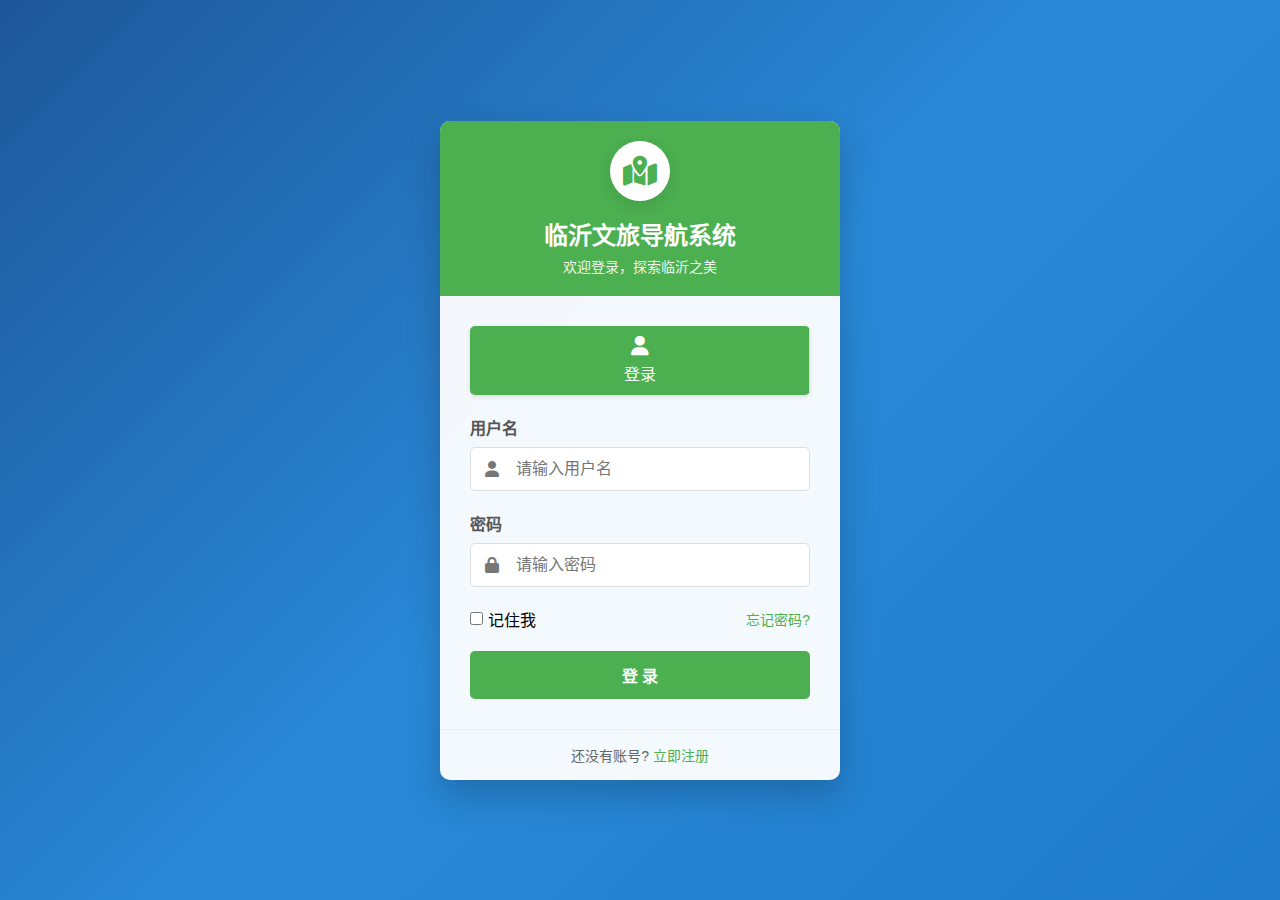
<file: login.html>
<!DOCTYPE html>
<html lang="zh-CN">

<head>
    <meta charset="UTF-8">
    <meta name="viewport" content="width=device-width, initial-scale=1.0">
    <title>临沂文旅导航系统 - 用户登录</title>
    <link rel="stylesheet" href="https://cdnjs.cloudflare.com/ajax/libs/font-awesome/6.0.0/css/all.min.css">
    <style>
        * {
            margin: 0;
            padding: 0;
            box-sizing: border-box;
            font-family: 'Microsoft YaHei', sans-serif;
        }

        body {
            background: linear-gradient(135deg, #1e5799 0%, #2989d8 50%, #207cca 100%);
            height: 100vh;
            display: flex;
            justify-content: center;
            align-items: center;
        }

        .login-container {
            width: 400px;
            background: rgba(255, 255, 255, 0.95);
            border-radius: 10px;
            box-shadow: 0 15px 35px rgba(0, 0, 0, 0.2);
            overflow: hidden;
            animation: fadeIn 0.5s ease-in-out;
            position: relative;
        }

        @keyframes fadeIn {
            from {
                opacity: 0;
                transform: translateY(-20px);
            }

            to {
                opacity: 1;
                transform: translateY(0);
            }
        }

        .login-header {
            background: #4CAF50;
            color: white;
            padding: 20px;
            text-align: center;
            position: relative;
        }

        .login-header h2 {
            font-size: 24px;
            margin-bottom: 5px;
        }

        .login-header p {
            font-size: 14px;
            opacity: 0.9;
        }

        .login-logo {
            width: 60px;
            height: 60px;
            background: white;
            border-radius: 50%;
            display: flex;
            justify-content: center;
            align-items: center;
            margin: 0 auto 15px;
            box-shadow: 0 5px 15px rgba(0, 0, 0, 0.1);
        }

        .login-logo i {
            color: #4CAF50;
            font-size: 30px;
        }

        .login-body {
            padding: 30px;
        }

        .user-type-selector {
            display: flex;
            margin-bottom: 20px;
            border-radius: 5px;
            overflow: hidden;
            box-shadow: 0 2px 5px rgba(0, 0, 0, 0.1);
        }

        .user-type {
            flex: 1;
            text-align: center;
            padding: 10px;
            cursor: pointer;
            transition: all 0.3s;
            background: #f5f5f5;
            color: #666;
        }

        .user-type:first-child {
            border-right: 1px solid #ddd;
        }

        .user-type.active {
            background: #4CAF50;
            color: white;
        }

        .user-type i {
            display: block;
            font-size: 20px;
            margin-bottom: 5px;
        }

        .form-group {
            margin-bottom: 20px;
            position: relative;
        }

        .form-group label {
            display: block;
            margin-bottom: 8px;
            font-weight: bold;
            color: #555;
        }

        .input-with-icon {
            position: relative;
        }

        .input-with-icon i {
            position: absolute;
            left: 15px;
            top: 50%;
            transform: translateY(-50%);
            color: #777;
        }

        .form-control {
            width: 100%;
            padding: 12px 15px 12px 45px;
            border: 1px solid #ddd;
            border-radius: 5px;
            font-size: 16px;
            transition: all 0.3s;
        }

        .form-control:focus {
            border-color: #4CAF50;
            box-shadow: 0 0 0 3px rgba(76, 175, 80, 0.2);
            outline: none;
        }

        .remember-forgot {
            display: flex;
            justify-content: space-between;
            align-items: center;
            margin-bottom: 20px;
        }

        .remember-me {
            display: flex;
            align-items: center;
        }

        .remember-me input {
            margin-right: 5px;
        }

        .forgot-password {
            color: #4CAF50;
            text-decoration: none;
            font-size: 14px;
        }

        .forgot-password:hover {
            text-decoration: underline;
        }

        .btn-login {
            width: 100%;
            padding: 12px;
            background: #4CAF50;
            color: white;
            border: none;
            border-radius: 5px;
            font-size: 16px;
            font-weight: bold;
            cursor: pointer;
            transition: all 0.3s;
        }

        .btn-login:hover {
            background: #45a049;
            transform: translateY(-2px);
            box-shadow: 0 5px 15px rgba(0, 0, 0, 0.1);
        }

        .btn-login:active {
            transform: translateY(0);
        }

        .login-footer {
            text-align: center;
            padding: 15px;
            border-top: 1px solid #eee;
            font-size: 14px;
            color: #666;
        }

        .login-footer a {
            color: #4CAF50;
            text-decoration: none;
        }

        .login-footer a:hover {
            text-decoration: underline;
        }

        .error-message {
            color: #f44336;
            font-size: 14px;
            margin-top: 5px;
            display: none;
        }

        /* 模态框样式 */
        .modal {
            display: none;
            position: fixed;
            top: 0;
            left: 0;
            width: 100%;
            height: 100%;
            background-color: rgba(0, 0, 0, 0.5);
            z-index: 1000;
            justify-content: center;
            align-items: center;
        }

        .modal-content {
            background-color: white;
            padding: 30px;
            border-radius: 8px;
            width: 90%;
            max-width: 400px;
            box-shadow: 0 5px 15px rgba(0, 0, 0, 0.3);
            animation: modalFadeIn 0.3s;
            position: relative;
        }

        @keyframes modalFadeIn {
            from {
                opacity: 0;
                transform: translateY(-20px);
            }

            to {
                opacity: 1;
                transform: translateY(0);
            }
        }

        .modal-header {
            margin-bottom: 20px;
            text-align: center;
        }

        .modal-header h3 {
            color: #4CAF50;
            margin-bottom: 10px;
        }

        .modal-body {
            margin-bottom: 20px;
        }

        .modal-footer {
            text-align: right;
        }

        .close-btn {
            position: absolute;
            top: 15px;
            right: 15px;
            font-size: 20px;
            cursor: pointer;
            color: #777;
        }

        .close-btn:hover {
            color: #333;
        }

        .btn {
            padding: 8px 15px;
            border: none;
            border-radius: 4px;
            cursor: pointer;
            font-size: 14px;
            transition: all 0.3s;
        }

        .btn-primary {
            background-color: #4CAF50;
            color: white;
        }

        .btn-primary:hover {
            background-color: #45a049;
        }

        .btn-secondary {
            background-color: #f5f5f5;
            color: #333;
            margin-right: 10px;
        }

        .btn-secondary:hover {
            background-color: #e0e0e0;
        }

        .verification-code {
            display: flex;
            gap: 10px;
        }

        .verification-code input {
            flex: 1;
        }

        .verification-code .btn {
            width: 120px;
        }

        .success-message {
            color: #4CAF50;
            text-align: center;
            margin-top: 15px;
            font-weight: bold;
            display: none;
        }

        /* 响应式设计 */
        @media (max-width: 480px) {
            .login-container {
                width: 90%;
            }

            .modal-content {
                width: 95%;
                padding: 20px;
            }
        }
    </style>
</head>

<body>
    <div class="login-container">
        <div class="login-header">
            <div class="login-logo">
                <i class="fas fa-map-marked-alt"></i>
            </div>
            <h2>临沂文旅导航系统</h2>
            <p>欢迎登录，探索临沂之美</p>
        </div>

        <div class="login-body">
            <div class="user-type-selector">
                <div class="user-type active" data-type="tourist">
                    <i class="fas fa-user"></i>
                    <span>登录</span>
                </div>
              
            </div>

            <form id="loginForm">
                <div class="form-group">
                    <label for="username">用户名</label>
                    <div class="input-with-icon">
                        <i class="fas fa-user"></i>
                        <input type="text" id="username" class="form-control" placeholder="请输入用户名" required>
                    </div>
                    <div class="error-message" id="username-error"></div>
                </div>

                <div class="form-group">
                    <label for="password">密码</label>
                    <div class="input-with-icon">
                        <i class="fas fa-lock"></i>
                        <input type="password" id="password" class="form-control" placeholder="请输入密码" required>
                    </div>
                    <div class="error-message" id="password-error"></div>
                </div>

                <div class="remember-forgot">
                    <div class="remember-me">
                        <input type="checkbox" id="remember">
                        <label for="remember">记住我</label>
                    </div>
                    <a href="#" class="forgot-password" id="forgot-password-link">忘记密码?</a>
                </div>

                <button type="submit" class="btn-login">登 录</button>
            </form>
        </div>

        <div class="login-footer">
            还没有账号? <a href="#" id="register-link">立即注册</a>
        </div>
    </div>

    <!-- 注册模态框 -->
    <div class="modal" id="register-modal">
        <div class="modal-content">
            <span class="close-btn" id="close-register">&times;</span>
            <div class="modal-header">
                <h3>注册新账号</h3>
                <p>加入我们，探索临沂文旅资源</p>
            </div>
            <div class="modal-body">
                <form id="register-form">
                    <div class="form-group">
                        <label for="reg-username">用户名</label>
                        <input type="text" id="reg-username" class="form-control" placeholder="4-16位字母或数字" required>
                        <div class="error-message" id="reg-username-error"></div>
                    </div>

                    <div class="form-group">
                        <label for="reg-phone">手机号码</label>
                        <input type="tel" id="reg-phone" class="form-control" placeholder="请输入手机号码" required>
                        <div class="error-message" id="reg-phone-error"></div>
                    </div>

                    <div class="form-group">
                        <label for="reg-password">密码</label>
                        <input type="password" id="reg-password" class="form-control" placeholder="6-20位字符" required>
                        <div class="error-message" id="reg-password-error"></div>
                    </div>

                    <div class="form-group">
                        <label for="reg-confirm-password">确认密码</label>
                        <input type="password" id="reg-confirm-password" class="form-control" placeholder="再次输入密码"
                            required>
                        <div class="error-message" id="reg-confirm-password-error"></div>
                    </div>

                    <div class="form-group">
                        <label for="reg-verification-code">验证码</label>
                        <div class="verification-code">
                            <input type="text" id="reg-verification-code" class="form-control" placeholder="输入验证码"
                                required>
                            <button type="button" class="btn btn-secondary" id="send-code-btn">获取验证码</button>
                        </div>
                        <div class="error-message" id="reg-code-error"></div>
                    </div>

                    <div class="form-group">
                        <div class="remember-me">
                            <input type="checkbox" id="agree-terms" required>
                            <label for="agree-terms">我已阅读并同意<a href="#" style="color: #4CAF50;">《用户协议》</a></label>
                        </div>
                        <div class="error-message" id="terms-error"></div>
                    </div>

                    <div class="success-message" id="register-success">
                        注册成功！即将跳转到登录页面...
                    </div>
                </form>
            </div>
            <div class="modal-footer">
                <button type="button" class="btn btn-secondary" id="cancel-register">取消</button>
                <button type="button" class="btn btn-primary" id="submit-register">注册</button>
            </div>
        </div>
    </div>

    <!-- 找回密码模态框 -->
    <div class="modal" id="forgot-password-modal">
        <div class="modal-content">
            <span class="close-btn" id="close-forgot">&times;</span>
            <div class="modal-header">
                <h3>找回密码</h3>
                <p>请输入您的账号信息重置密码</p>
            </div>
            <div class="modal-body">
                <form id="forgot-password-form">
                    <div class="form-group">
                        <label for="forgot-username">用户名</label>
                        <input type="text" id="forgot-username" class="form-control" placeholder="请输入您的用户名" required>
                        <div class="error-message" id="forgot-username-error"></div>
                    </div>

                    <div class="form-group">
                        <label for="forgot-phone">手机号码</label>
                        <input type="tel" id="forgot-phone" class="form-control" placeholder="请输入注册时使用的手机号" required>
                        <div class="error-message" id="forgot-phone-error"></div>
                    </div>

                    <div class="form-group">
                        <label for="forgot-verification-code">验证码</label>
                        <div class="verification-code">
                            <input type="text" id="forgot-verification-code" class="form-control" placeholder="输入验证码"
                                required>
                            <button type="button" class="btn btn-secondary" id="send-forgot-code-btn">获取验证码</button>
                        </div>
                        <div class="error-message" id="forgot-code-error"></div>
                    </div>

                    <div class="form-group">
                        <label for="new-password">新密码</label>
                        <input type="password" id="new-password" class="form-control" placeholder="6-20位字符" required>
                        <div class="error-message" id="new-password-error"></div>
                    </div>

                    <div class="form-group">
                        <label for="confirm-new-password">确认新密码</label>
                        <input type="password" id="confirm-new-password" class="form-control" placeholder="再次输入新密码"
                            required>
                        <div class="error-message" id="confirm-new-password-error"></div>
                    </div>

                    <div class="success-message" id="reset-success">
                        密码重置成功！请使用新密码登录
                    </div>
                </form>
            </div>
            <div class="modal-footer">
                <button type="button" class="btn btn-secondary" id="cancel-forgot">取消</button>
                <button type="button" class="btn btn-primary" id="submit-reset">重置密码</button>
            </div>
        </div>
    </div>

    <script>
        document.addEventListener('DOMContentLoaded', function () {
            // 用户类型切换
            const userTypes = document.querySelectorAll('.user-type');
            userTypes.forEach(type => {
                type.addEventListener('click', function () {
                    userTypes.forEach(t => t.classList.remove('active'));
                    this.classList.add('active');
                    console.log('切换用户类型:', this.dataset.type);
                });
            });

            // 表单验证
            const loginForm = document.getElementById('loginForm');
            const usernameInput = document.getElementById('username');
            const passwordInput = document.getElementById('password');
            const usernameError = document.getElementById('username-error');
            const passwordError = document.getElementById('password-error');

            loginForm.addEventListener('submit', function (e) {
                e.preventDefault();

                // 重置错误信息
                usernameError.style.display = 'none';
                passwordError.style.display = 'none';

                let isValid = true;

                // 验证用户名
                if (usernameInput.value.trim() === '') {
                    usernameError.textContent = '请输入用户名';
                    usernameError.style.display = 'block';
                    isValid = false;
                } else if (usernameInput.value.trim().length < 4) {
                    usernameError.textContent = '用户名至少4个字符';
                    usernameError.style.display = 'block';
                    isValid = false;
                }

                // 验证密码
                if (passwordInput.value.trim() === '') {
                    passwordError.textContent = '请输入密码';
                    passwordError.style.display = 'block';
                    isValid = false;
                } else if (passwordInput.value.trim().length < 6) {
                    passwordError.textContent = '密码至少6个字符';
                    passwordError.style.display = 'block';
                    isValid = false;
                }

                if (isValid) {
                    simulateLogin();
                }
            });

            // 注册功能
            const registerLink = document.getElementById('register-link');
            const registerModal = document.getElementById('register-modal');
            const closeRegister = document.getElementById('close-register');
            const cancelRegister = document.getElementById('cancel-register');

            // 打开注册模态框
            registerLink.addEventListener('click', function (e) {
                e.preventDefault();
                registerModal.style.display = 'flex';
                document.body.style.overflow = 'hidden';
            });

            // 关闭注册模态框
            function closeRegisterModal() {
                registerModal.style.display = 'none';
                document.body.style.overflow = 'auto';
                // 重置表单
                document.getElementById('register-form').reset();
                // 隐藏错误信息
                document.querySelectorAll('#register-form .error-message').forEach(el => {
                    el.style.display = 'none';
                });
                document.getElementById('register-success').style.display = 'none';
            }

            closeRegister.addEventListener('click', closeRegisterModal);
            cancelRegister.addEventListener('click', closeRegisterModal);

            // 点击模态框外部关闭
            registerModal.addEventListener('click', function (e) {
                if (e.target === registerModal) {
                    closeRegisterModal();
                }
            });

            // 找回密码功能
            const forgotPasswordLink = document.getElementById('forgot-password-link');
            const forgotPasswordModal = document.getElementById('forgot-password-modal');
            const closeForgot = document.getElementById('close-forgot');
            const cancelForgot = document.getElementById('cancel-forgot');

            // 打开找回密码模态框
            forgotPasswordLink.addEventListener('click', function (e) {
                e.preventDefault();
                forgotPasswordModal.style.display = 'flex';
                document.body.style.overflow = 'hidden';
            });

            // 关闭找回密码模态框
            function closeForgotModal() {
                forgotPasswordModal.style.display = 'none';
                document.body.style.overflow = 'auto';
                // 重置表单
                document.getElementById('forgot-password-form').reset();
                // 隐藏错误信息
                document.querySelectorAll('#forgot-password-form .error-message').forEach(el => {
                    el.style.display = 'none';
                });
                document.getElementById('reset-success').style.display = 'none';
            }

            closeForgot.addEventListener('click', closeForgotModal);
            cancelForgot.addEventListener('click', closeForgotModal);

            // 点击模态框外部关闭
            forgotPasswordModal.addEventListener('click', function (e) {
                if (e.target === forgotPasswordModal) {
                    closeForgotModal();
                }
            });

            // 注册表单验证
            const registerForm = document.getElementById('register-form');
            const submitRegister = document.getElementById('submit-register');

            submitRegister.addEventListener('click', function () {
                const username = document.getElementById('reg-username');
                const phone = document.getElementById('reg-phone');
                const password = document.getElementById('reg-password');
                const confirmPassword = document.getElementById('reg-confirm-password');
                const code = document.getElementById('reg-verification-code');
                const agreeTerms = document.getElementById('agree-terms');

                const usernameError = document.getElementById('reg-username-error');
                const phoneError = document.getElementById('reg-phone-error');
                const passwordError = document.getElementById('reg-password-error');
                const confirmPasswordError = document.getElementById('reg-confirm-password-error');
                const codeError = document.getElementById('reg-code-error');
                const termsError = document.getElementById('terms-error');

                // 重置错误信息
                usernameError.style.display = 'none';
                phoneError.style.display = 'none';
                passwordError.style.display = 'none';
                confirmPasswordError.style.display = 'none';
                codeError.style.display = 'none';
                termsError.style.display = 'none';

                let isValid = true;

                // 验证用户名
                if (username.value.trim() === '') {
                    usernameError.textContent = '请输入用户名';
                    usernameError.style.display = 'block';
                    isValid = false;
                } else if (!/^[a-zA-Z0-9]{4,16}$/.test(username.value.trim())) {
                    usernameError.textContent = '用户名必须为4-16位字母或数字';
                    usernameError.style.display = 'block';
                    isValid = false;
                }

                // 验证手机号
                if (phone.value.trim() === '') {
                    phoneError.textContent = '请输入手机号码';
                    phoneError.style.display = 'block';
                    isValid = false;
                } else if (!/^1[3-9]\d{9}$/.test(phone.value.trim())) {
                    phoneError.textContent = '请输入有效的手机号码';
                    phoneError.style.display = 'block';
                    isValid = false;
                }

                // 验证密码
                if (password.value.trim() === '') {
                    passwordError.textContent = '请输入密码';
                    passwordError.style.display = 'block';
                    isValid = false;
                } else if (password.value.trim().length < 6 || password.value.trim().length > 20) {
                    passwordError.textContent = '密码必须为6-20位字符';
                    passwordError.style.display = 'block';
                    isValid = false;
                }

                // 验证确认密码
                if (confirmPassword.value.trim() === '') {
                    confirmPasswordError.textContent = '请确认密码';
                    confirmPasswordError.style.display = 'block';
                    isValid = false;
                } else if (confirmPassword.value.trim() !== password.value.trim()) {
                    confirmPasswordError.textContent = '两次输入的密码不一致';
                    confirmPasswordError.style.display = 'block';
                    isValid = false;
                }

                // 验证验证码
                if (code.value.trim() === '') {
                    codeError.textContent = '请输入验证码';
                    codeError.style.display = 'block';
                    isValid = false;
                } else if (!/^\d{6}$/.test(code.value.trim())) {
                    codeError.textContent = '验证码必须为6位数字';
                    codeError.style.display = 'block';
                    isValid = false;
                }

                // 验证用户协议
                if (!agreeTerms.checked) {
                    termsError.textContent = '请阅读并同意用户协议';
                    termsError.style.display = 'block';
                    isValid = false;
                }

                if (isValid) {
                    // 模拟注册成功
                    document.getElementById('register-success').style.display = 'block';
                    // 3秒后关闭模态框
                    setTimeout(function () {
                        closeRegisterModal();
                        // 自动填充登录表单
                        usernameInput.value = username.value.trim();
                        passwordInput.value = password.value.trim();
                    }, 3000);
                }
            });

            // 发送验证码
            const sendCodeBtn = document.getElementById('send-code-btn');
            sendCodeBtn.addEventListener('click', function () {
                const phone = document.getElementById('reg-phone');
                const phoneError = document.getElementById('reg-phone-error');

                // 验证手机号
                if (phone.value.trim() === '') {
                    phoneError.textContent = '请输入手机号码';
                    phoneError.style.display = 'block';
                    return;
                } else if (!/^1[3-9]\d{9}$/.test(phone.value.trim())) {
                    phoneError.textContent = '请输入有效的手机号码';
                    phoneError.style.display = 'block';
                    return;
                }

                // 禁用按钮并开始倒计时
                let countdown = 60;
                sendCodeBtn.disabled = true;
                sendCodeBtn.textContent = `${countdown}秒后重试`;

                const timer = setInterval(() => {
                    countdown--;
                    sendCodeBtn.textContent = `${countdown}秒后重试`;

                    if (countdown <= 0) {
                        clearInterval(timer);
                        sendCodeBtn.disabled = false;
                        sendCodeBtn.textContent = '获取验证码';
                    }
                }, 1000);

                // 模拟发送验证码
                alert(`验证码已发送至手机 ${phone.value.trim()} (模拟)`);
            });

            // 找回密码表单验证
            const submitReset = document.getElementById('submit-reset');

            submitReset.addEventListener('click', function () {
                const username = document.getElementById('forgot-username');
                const phone = document.getElementById('forgot-phone');
                const code = document.getElementById('forgot-verification-code');
                const newPassword = document.getElementById('new-password');
                const confirmNewPassword = document.getElementById('confirm-new-password');

                const usernameError = document.getElementById('forgot-username-error');
                const phoneError = document.getElementById('forgot-phone-error');
                const codeError = document.getElementById('forgot-code-error');
                const newPasswordError = document.getElementById('new-password-error');
                const confirmNewPasswordError = document.getElementById('confirm-new-password-error');

                // 重置错误信息
                usernameError.style.display = 'none';
                phoneError.style.display = 'none';
                codeError.style.display = 'none';
                newPasswordError.style.display = 'none';
                confirmNewPasswordError.style.display = 'none';

                let isValid = true;

                // 验证用户名
                if (username.value.trim() === '') {
                    usernameError.textContent = '请输入用户名';
                    usernameError.style.display = 'block';
                    isValid = false;
                }

                // 验证手机号
                if (phone.value.trim() === '') {
                    phoneError.textContent = '请输入手机号码';
                    phoneError.style.display = 'block';
                    isValid = false;
                } else if (!/^1[3-9]\d{9}$/.test(phone.value.trim())) {
                    phoneError.textContent = '请输入有效的手机号码';
                    phoneError.style.display = 'block';
                    isValid = false;
                }

                // 验证验证码
                if (code.value.trim() === '') {
                    codeError.textContent = '请输入验证码';
                    codeError.style.display = 'block';
                    isValid = false;
                } else if (!/^\d{6}$/.test(code.value.trim())) {
                    codeError.textContent = '验证码必须为6位数字';
                    codeError.style.display = 'block';
                    isValid = false;
                }

                // 验证新密码
                if (newPassword.value.trim() === '') {
                    newPasswordError.textContent = '请输入新密码';
                    newPasswordError.style.display = 'block';
                    isValid = false;
                } else if (newPassword.value.trim().length < 6 || newPassword.value.trim().length > 20) {
                    newPasswordError.textContent = '密码必须为6-20位字符';
                    newPasswordError.style.display = 'block';
                    isValid = false;
                }

                // 验证确认新密码
                if (confirmNewPassword.value.trim() === '') {
                    confirmNewPasswordError.textContent = '请确认新密码';
                    confirmNewPasswordError.style.display = 'block';
                    isValid = false;
                } else if (confirmNewPassword.value.trim() !== newPassword.value.trim()) {
                    confirmNewPasswordError.textContent = '两次输入的密码不一致';
                    confirmNewPasswordError.style.display = 'block';
                    isValid = false;
                }

                if (isValid) {
                    // 模拟密码重置成功
                    document.getElementById('reset-success').style.display = 'block';
                    // 3秒后关闭模态框
                    setTimeout(function () {
                        closeForgotModal();
                        // 自动填充登录表单
                        usernameInput.value = username.value.trim();
                        passwordInput.value = newPassword.value.trim();
                    }, 3000);
                }
            });

            // 发送找回密码验证码
            const sendForgotCodeBtn = document.getElementById('send-forgot-code-btn');
            sendForgotCodeBtn.addEventListener('click', function () {
                const phone = document.getElementById('forgot-phone');
                const phoneError = document.getElementById('forgot-phone-error');

                // 验证手机号
                if (phone.value.trim() === '') {
                    phoneError.textContent = '请输入手机号码';
                    phoneError.style.display = 'block';
                    return;
                } else if (!/^1[3-9]\d{9}$/.test(phone.value.trim())) {
                    phoneError.textContent = '请输入有效的手机号码';
                    phoneError.style.display = 'block';
                    return;
                }

                // 禁用按钮并开始倒计时
                let countdown = 60;
                sendForgotCodeBtn.disabled = true;
                sendForgotCodeBtn.textContent = `${countdown}秒后重试`;

                const timer = setInterval(() => {
                    countdown--;
                    sendForgotCodeBtn.textContent = `${countdown}秒后重试`;

                    if (countdown <= 0) {
                        clearInterval(timer);
                        sendForgotCodeBtn.disabled = false;
                        sendForgotCodeBtn.textContent = '获取验证码';
                    }
                }, 1000);

                // 模拟发送验证码
                alert(`验证码已发送至手机 ${phone.value.trim()} (模拟)`);
            });

            // 模拟登录函数
            function simulateLogin() {
                const username = usernameInput.value.trim();
                const password = passwordInput.value.trim();
                const userType = document.querySelector('.user-type.active').dataset.type;
                const rememberMe = document.getElementById('remember').checked;

                // 显示加载状态
                const loginBtn = document.querySelector('.btn-login');
                const originalText = loginBtn.textContent;
                loginBtn.innerHTML = '<i class="fas fa-spinner fa-spin"></i> 登录中...';
                loginBtn.disabled = true;

                // 模拟API请求延迟
                setTimeout(function () {
                    // 这里应该是实际的登录API调用
                    // 示例验证逻辑（实际应用中应该通过后端验证）
                    if ((userType === 'tourist' && password === '123456') ||
                        (userType === 'admin' && password === 'admin123')) {
                        // 登录成功
                        alert(`登录成功！欢迎${userType === 'tourist' ? '游客' : '管理员'} ${username}`);

                        // 如果勾选了"记住我"，保存登录状态
                        if (rememberMe) {
                            localStorage.setItem('rememberedUser', JSON.stringify({
                                username: username,
                                userType: userType
                            }));
                        }

                        // 跳转到主页面
                        window.location.href = 'index.html';
                    } else {
                        // 登录失败
                        passwordError.textContent = '用户名或密码错误';
                        passwordError.style.display = 'block';
                    }

                    // 恢复按钮状态
                    loginBtn.textContent = originalText;
                    loginBtn.disabled = false;
                }, 1500);
            }

            // 检查是否有记住的登录信息
            const rememberedUser = localStorage.getItem('rememberedUser');
            if (rememberedUser) {
                const user = JSON.parse(rememberedUser);
                usernameInput.value = user.username;
                document.getElementById('remember').checked = true;

                // 设置用户类型
                userTypes.forEach(t => t.classList.remove('active'));
                document.querySelector(`.user-type[data-type="${user.userType}"]`).classList.add('active');
            }
        });
    </script>
</body>

</html>
</file>
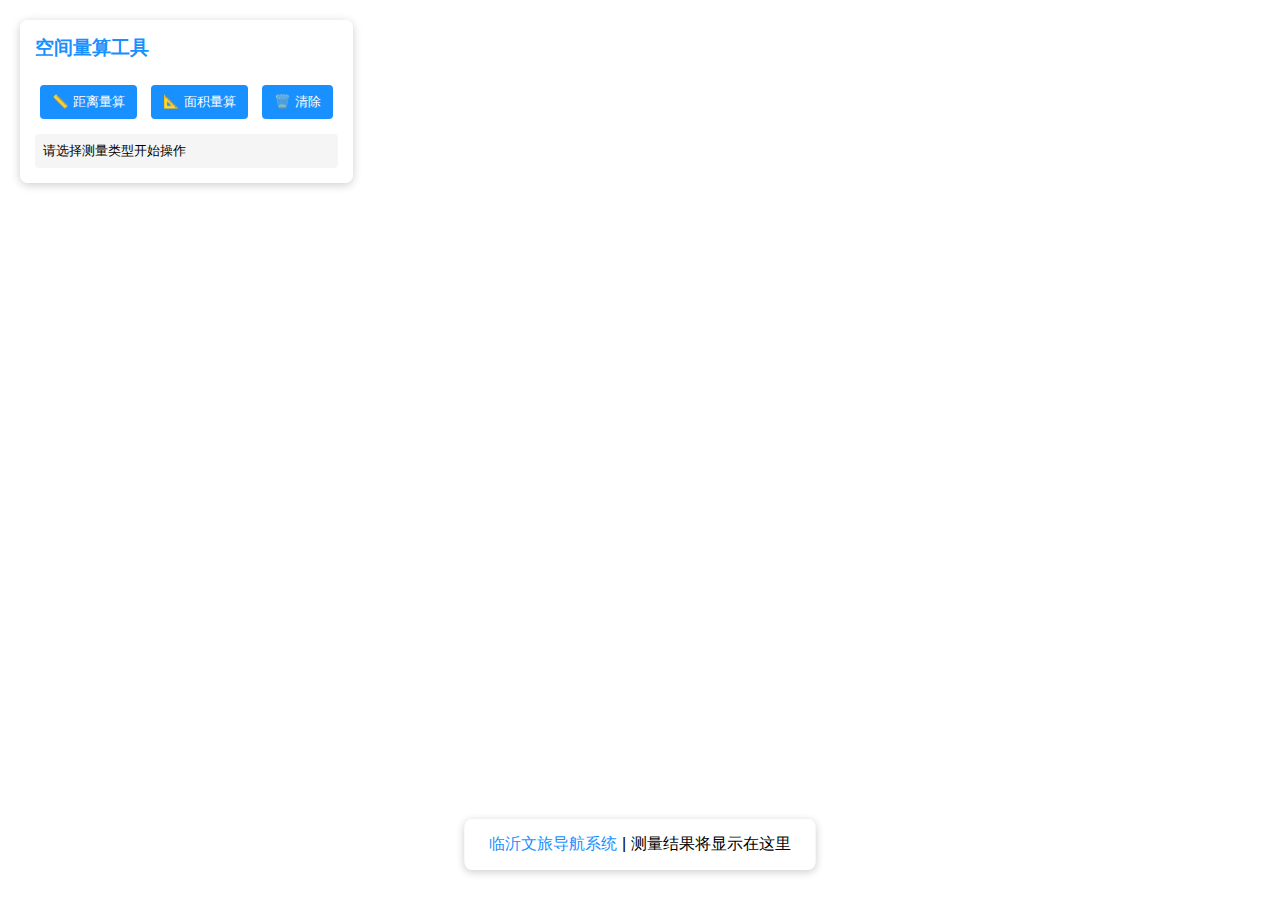
<file: measurement.html>
<!DOCTYPE html>
<html>

<head>
    <title>临沂文旅-空间量算系统</title>
    <meta charset="UTF-8">
    <meta name="viewport" content="width=device-width, initial-scale=1.0">
    <link rel="stylesheet" href="https://js.arcgis.com/4.24/esri/themes/light/main.css">
    
    <style>
        body {
            margin: 0;
            padding: 0;
            font-family: 'Microsoft YaHei', sans-serif;
        }

        #viewDiv {
            width: 100%;
            height: 100vh;
        }

        .control-panel {
            position: absolute;
            top: 20px;
            left: 20px;
            background: rgba(255, 255, 255, 0.9);
            padding: 15px;
            border-radius: 8px;
            box-shadow: 0 2px 10px rgba(0, 0, 0, 0.2);
            z-index: 999;
        }

        .control-btn {
            padding: 8px 12px;
            margin: 5px;
            background: #1890ff;
            color: white;
            border: none;
            border-radius: 4px;
            cursor: pointer;
        }

        .result-panel {
            position: absolute;
            bottom: 30px;
            left: 50%;
            transform: translateX(-50%);
            background: rgba(255, 255, 255, 0.9);
            padding: 15px 25px;
            border-radius: 8px;
            box-shadow: 0 2px 8px rgba(0, 0, 0, 0.2);
            text-align: center;
        }

        #instruction {
            margin-top: 10px;
            padding: 8px;
            background: #f5f5f5;
            border-radius: 4px;
            font-size: 13px;
        }
    </style>
    
</head>

<body>
    <div class="control-panel">
        <h3 style="margin-top:0;color:#1890ff">空间量算工具</h3>
        <button id="distanceBtn" class="control-btn">📏 距离量算</button>
        <button id="areaBtn" class="control-btn">📐 面积量算</button>
        <button id="clearBtn" class="control-btn">🗑️ 清除</button>
        <div id="instruction">请选择测量类型开始操作</div>
    </div>

    <div id="viewDiv"></div>
    <div class="result-panel" id="resultPanel">
        <span style="color:#1890ff">临沂文旅导航系统</span> | 测量结果将显示在这里
    </div>

    <script src="https://js.arcgis.com/4.24/"></script>
    <script>
        require([
            "esri/Map",
            "esri/views/MapView",
            "esri/layers/FeatureLayer",
            "esri/layers/GraphicsLayer",
            "esri/Graphic",
            "esri/geometry/Polyline",
            "esri/geometry/Polygon",
            "esri/geometry/support/webMercatorUtils",
            "esri/config"
        ], function (
            Map, MapView, FeatureLayer,
            GraphicsLayer, Graphic,
            Polyline, Polygon,
            webMercatorUtils, esriConfig
        ) {
            // 初始化地图
            const map = new Map({
                basemap: "streets"
            });

            const view = new MapView({
                container: "viewDiv",
                map: map,
                center: [118.35646, 35.10333], // 临沂中心坐标
                zoom: 12
            });

            // 设置代理（如需）
            // esriConfig.request.proxyUrl = "/proxy/";

            // 加载GeoScene景点图层
            const attractionsLayer = new FeatureLayer({
                url: "https://www.geosceneonline.cn/server/rest/services/Hosted/临沂/FeatureServer/0",
                outFields: ["*"],
                popupTemplate: {
                    title: "{name}",
                    content: "景区特色：{feature}<br>景区级别：{Grade}"
                }
            });
            map.add(attractionsLayer);

            // 量测功能实现
            const graphicsLayer = new GraphicsLayer();
            map.add(graphicsLayer);

            let measureMode = null;
            let measurePoints = [];
            let measureGraphic = null;

            // 距离量算
            document.getElementById("distanceBtn").addEventListener("click", function () {
                resetMeasurement();
                measureMode = "distance";
                updateInstruction("点击地图选择起点，再次点击选择终点");
            });

            // 面积量算
            document.getElementById("areaBtn").addEventListener("click", function () {
                resetMeasurement();
                measureMode = "area";
                updateInstruction("点击添加顶点，双击完成绘制");
            });

            // 清除
            document.getElementById("clearBtn").addEventListener("click", resetMeasurement);

            // 地图点击事件
            view.on("click", function (evt) {
                if (!measureMode) return;

                const point = webMercatorUtils.xyToLngLat(evt.mapPoint.x, evt.mapPoint.y);
                measurePoints.push(point);

                if (measureMode === "distance" && measurePoints.length === 2) {
                    completeDistanceMeasurement();
                } else if (measureMode === "area") {
                    updateAreaMeasurement();
                }
            });

            // 地图双击事件（面积测量完成）
            view.on("double-click", function () {
                if (measureMode === "area" && measurePoints.length >= 3) {
                    completeAreaMeasurement();
                }
            });

            // 景点点击事件（支持直接点击景点测量）
            view.popup.on("trigger-action", function (event) {
                if (event.action.id === "measure-from-here" && measureMode === "distance") {
                    const feature = view.popup.selectedFeature;
                    const point = [
                        feature.geometry.longitude,
                        feature.geometry.latitude
                    ];

                    measurePoints.push(point);
                    if (measurePoints.length === 1) {
                        updateInstruction("已选择起点，请选择终点");
                    } else if (measurePoints.length === 2) {
                        completeDistanceMeasurement();
                    }
                }
            });

            // 更新距离测量
            function updateDistanceMeasurement() {
                graphicsLayer.remove(measureGraphic);

                if (measurePoints.length > 1) {
                    const polyline = new Polyline({
                        paths: [measurePoints],
                        spatialReference: { wkid: 4326 }
                    });

                    measureGraphic = new Graphic({
                        geometry: polyline,
                        symbol: {
                            type: "simple-line",
                            color: [56, 168, 0, 0.8],
                            width: 3
                        }
                    });
                    graphicsLayer.add(measureGraphic);

                    const distance = calculateDistance(measurePoints[0], measurePoints[1]);
                    updateResult(`距离：${distance.toFixed(2)} 米`);
                }
            }

            // 完成距离测量
            function completeDistanceMeasurement() {
                updateDistanceMeasurement();
                updateInstruction("距离测量完成");
                measureMode = null;
            }

            // 更新面积测量
            function updateAreaMeasurement() {
                graphicsLayer.remove(measureGraphic);

                if (measurePoints.length >= 3) {
                    const polygon = new Polygon({
                        rings: [measurePoints.concat([measurePoints[0]])], // 闭合多边形
                        spatialReference: { wkid: 4326 }
                    });

                    measureGraphic = new Graphic({
                        geometry: polygon,
                        symbol: {
                            type: "simple-fill",
                            color: [56, 168, 0, 0.3],
                            outline: {
                                color: [56, 168, 0, 0.8],
                                width: 2
                            }
                        }
                    });
                    graphicsLayer.add(measureGraphic);

                    const area = calculateArea(measurePoints);
                    updateResult(`面积：${area.toFixed(2)} 平方米 (${(area / 666.67).toFixed(2)} 亩)`);
                }
            }

            // 完成面积测量
            function completeAreaMeasurement() {
                updateAreaMeasurement();
                updateInstruction("面积测量完成");
                measureMode = null;
            }

            // 计算距离（米）
            function calculateDistance(point1, point2) {
                const R = 6371000; // 地球半径
                const dLat = (point2[1] - point1[1]) * Math.PI / 180;
                const dLon = (point2[0] - point1[0]) * Math.PI / 180;
                const a =
                    Math.sin(dLat / 2) * Math.sin(dLat / 2) +
                    Math.cos(point1[1] * Math.PI / 180) *
                    Math.cos(point2[1] * Math.PI / 180) *
                    Math.sin(dLon / 2) * Math.sin(dLon / 2);
                const c = 2 * Math.atan2(Math.sqrt(a), Math.sqrt(1 - a));
                return R * c;
            }

            // 计算面积（平方米）
            function calculateArea(points) {
                let area = 0;
                const n = points.length;
                for (let i = 0; i < n; i++) {
                    const j = (i + 1) % n;
                    area += points[i][0] * points[j][1];
                    area -= points[j][0] * points[i][1];
                }
                return Math.abs(area) * 111319.488 * 111319.488 / 2; // 经纬度转平面近似
            }

            // 更新操作提示
            function updateInstruction(text) {
                document.getElementById("instruction").innerHTML =
                    `<span style="color:#1890ff">操作提示：</span>${text}`;
            }

            // 更新结果展示
            function updateResult(text) {
                document.getElementById("resultPanel").innerHTML = `
                    <span style="color:#1890ff">📏 测量结果</span><br>
                    ${text}
                `;
            }

            // 重置测量
            function resetMeasurement() {
                measureMode = null;
                measurePoints = [];
                graphicsLayer.removeAll();
                updateResult("请选择测量工具开始测量");
                updateInstruction("请选择测量类型");
            }

            // 初始化弹窗动作（用于景点直接测量）
            attractionsLayer.popupTemplate.actions = [{
                title: "从此点开始测量",
                id: "measure-from-here",
                className: "esri-icon-measure-line"
            }];
        });
    </script>
</body>

</html>
</file>
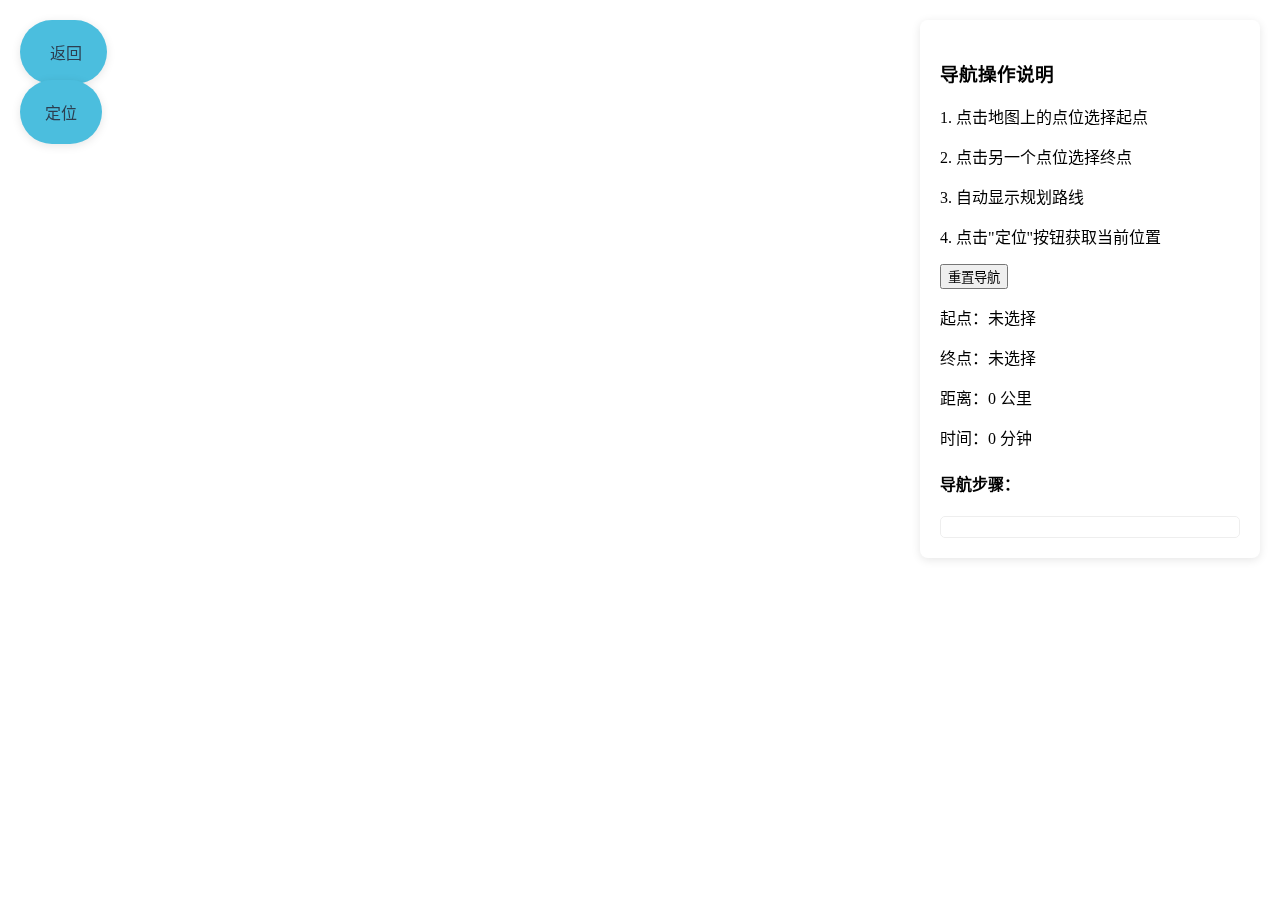
<file: navigation.html>
<!DOCTYPE html>
<html lang="zh-CN">

<head>
  <meta charset="UTF-8" />
  <meta name="viewport" content="width=device-width, initial-scale=1.0" />
  <title>导航功能</title>
  <style>
    #mapView {
      width: 250vh;
      height: 100vh;
    }
     /* 返回按钮样式 */
        .back-btn {
            position: fixed;
            top: 20px;
            left: 20px;
            z-index: 100;
            background: rgb(75, 190, 222);
            border: none;
            padding: 20px 25px;
            border-radius: 50px;
            box-shadow: 0 2px 10px rgba(0, 0, 0, 0.1);
            cursor: pointer;
            display: flex;
            align-items: center;
            font-size: 1rem;
            color: #2c3e50;
            transition: all 0.3s;
        }

        .back-btn:hover {
            background: #3498db;
            color: white;
        }

        .back-btn i {
            margin-right: 5px;
        }
    .info-panel {
      position: absolute;
      top: 20px;
      right: 20px;
      background: white;
      padding: 20px;
      border-radius: 8px;
      box-shadow: 0 2px 10px rgba(0, 0, 0, 0.1);
      z-index: 100;
      width: 300px;
      max-height: 80vh;
      overflow-y: auto;
    }

    .step-list {
      max-height: 300px;
      overflow-y: auto;
      border: 1px solid #eee;
      padding: 10px;
      border-radius: 5px;
      margin-top: 10px;
    }

    .step-list div {
      margin-bottom: 8px;
      padding-bottom: 8px;
      border-bottom: 1px solid #f0f0f0;
    }

    .step-list div:last-child {
      border-bottom: none;
      margin-bottom: 0;
    }
    
    /* 定位按钮样式 */
    .locate-btn {
      position: fixed;
      top: 80px;
      left: 20px;
      z-index: 100;
      background: rgb(75, 190, 222);
      border: none;
      padding: 20px 25px;
      border-radius: 50px;
      box-shadow: 0 2px 10px rgba(0, 0, 0, 0.1);
      cursor: pointer;
      display: flex;
      align-items: center;
      font-size: 1rem;
      color: #2c3e50;
      transition: all 0.3s;
    }
    
    .locate-btn:hover {
      background: #3498db;
      color: white;
    }
    
    /* 定位标记样式 */
    .location-marker {
      background-image: url('https://static.arcgis.com/images/Symbols/Shapes/GreenPin1LargeB.png');
      background-size: cover;
      width: 30px;
      height: 30px;
      border-radius: 50%;
      cursor: pointer;
    }
    
    .location-marker::after {
      position: absolute;
      content: '';
      width: 10px;
      height: 10px;
      border-radius: 50%;
      background: #00FF00;
      top: 50%;
      left: 50%;
      transform: translate(-50%, -50%);
    }
  </style>
  <!-- Update the ArcGIS CSS and JS references -->
  <link rel="stylesheet" href="https://js.arcgis.com/4.28/esri/themes/light/main.css" />
  <script src="https://js.arcgis.com/4.28/"></script>
  <script>
    require([
      'esri/Map',
      'esri/views/MapView',
      'esri/Basemap',
      'esri/layers/WebTileLayer',
      'esri/Graphic',
      'esri/geometry/Point',
      'esri/geometry/Polyline',
      'esri/symbols/SimpleMarkerSymbol',
      'esri/symbols/SimpleLineSymbol',
      'esri/layers/FeatureLayer',
      'esri/config',
      'esri/widgets/Search',
      'esri/widgets/Track'
    ], (
      Map,
      MapView,
      Basemap,
      WebTileLayer,
      Graphic,
      Point,
      Polyline,
      SimpleMarkerSymbol,
      SimpleLineSymbol,
      FeatureLayer,
      config,
      Search,
      Track
    ) => {
      config.apiKey =
        '[base64]'
      // 创建高德地图瓦片图层
      const gaodeLayer = new WebTileLayer({
        urlTemplate: 'https://webrd02.is.autonavi.com/appmaptile?lang=zh_cn&size=1&scale=1&style=8&x={x}&y={y}&z={z}',
        copyright: '高德地图',
      })

      // 创建点图层
      const pointLayer = new FeatureLayer({
        url: 'https://services.arcgis.com/QlEFgAATniYi0x0h/arcgis/rest/services/临沂景点1/FeatureServer/0',
        outFields: ['*'],
        popupTemplate: {
          title: '临沂景点：{name}',
          content:
            "<ul><li>景点名称：{name}</li>" +
            "<li>地址：{addess}</li>" +
            "<li>景点特色：{feature}</li>" +
            "<li>景点等级：{Grade}</li>" +
            "<li>景点开放时间：{time}</li>" +
            "<li>景点门票：{rate}</li>" +
            "</li><ul>",
        },
         renderer: {
          type: "simple",
          symbol: {
            type: "picture-marker",
            url: "https://static.arcgis.com/images/Symbols/Shapes/RedPin1LargeB.png", // 默认图标URL
            width: "56px",
            height: "56px"
          }
        }
      })
      // 创建点图层
      const pointLayer1 = new FeatureLayer({
        url: 'https://services.arcgis.com/QlEFgAATniYi0x0h/arcgis/rest/services/临沂酒店/FeatureServer/0',
        outFields: ['*'],
        popupTemplate: {
         title: '临沂酒店：{name}',
          content:
            "<ul><li>酒店名称：{name}</li>" +
            "<li>酒店地址：{address}</li>" +
            "<li>酒店县区：{adname}</li>" +
            "<li>酒店类型：{type}</li>" +
            "<li>酒店电话：{tel}</li>" +
            "</li><ul>",
        },
         renderer: {
          type: "simple",
          symbol: {
            type: "picture-marker",
            url: "https://static.arcgis.com/images/Symbols/Shapes/BluePin1LargeB.png", // 默认图标URL
            width: "56px",
            height: "56px"
          }
        }
      })
      // 创建底图实例
      const basemap = new Basemap({
        baseLayers: [gaodeLayer],
      })

      // 初始化地图
      const map = new Map({
        basemap: basemap,
        layers: [pointLayer, pointLayer1], // 添加点图层到地图
      })

      const view = new MapView({
        container: 'mapView',
        map: map,
        center: [118.35646, 35.10333], // 临沂坐标
        zoom: 13,
      })
      
      // 添加定位跟踪功能
      let trackWidget = null;
      let currentLocationGraphic = null;
      
      function initTracking() {
        trackWidget = new Track({
          view: view,
          useHeadingEnabled: false,
          goToLocationEnabled: true,
          graphic: new Graphic({
            symbol: new SimpleMarkerSymbol({
              color: "green",
              size: 12
            })
          })
        });
        
        // 将定位按钮添加到UI
        view.ui.add(trackWidget, "top-left");
        
        // 监听位置变化
        trackWidget.watch("tracking", function(newValue) {
          if(newValue) {
            console.log("开始跟踪位置");
          } else {
            console.log("停止跟踪位置");
          }
        });
        
        // 监听位置更新
        trackWidget.on("track", function(event) {
          updateCurrentLocation(event.position);
        });
      }
      
      // 更新当前位置显示
      function updateCurrentLocation(position) {
        // 移除旧的当前位置标记
        if(currentLocationGraphic) {
          view.graphics.remove(currentLocationGraphic);
        }
        
        // 创建新的位置标记
        currentLocationGraphic = new Graphic({
          geometry: new Point({
            longitude: position.longitude,
            latitude: position.latitude
          }),
          symbol: new SimpleMarkerSymbol({
            color: [0, 255, 0, 1],
            size: 12,
            outline: {
              color: [255, 255, 255],
              width: 2
            }
          })
        });
        
        view.graphics.add(currentLocationGraphic);
        
        // 将当前位置设置为起点
        if(position.longitude && position.latitude) {
          startPoint = new Point({
            longitude: position.longitude,
            latitude: position.latitude
          });
          
          highlightFeature(startPoint, '#FF0000', '当前位置');
          document.getElementById('startPointInfo').textContent = '当前位置';
          
          // 如果已经有终点，重新计算路线
          if(endPoint) {
            calculateRoute();
          }
        }
      }
      
      // 手动定位按钮点击事件
      document.getElementById('locateBtn').addEventListener('click', function() {
        if(trackWidget) {
          trackWidget.start();
        } else {
          initTracking();
          trackWidget.start();
        }
      });

      // 状态管理
      let startPoint = null
      let endPoint = null
      let startFeature = null
      let endFeature = null
      let routeGraphics = []

      // 点击要素处理
      view.on('click', function (event) {
        // 在点击位置进行要素查询
        view.hitTest(event).then(function (response) {
          // 过滤结果，只获取点图层的要素
          const pointFeatures = response.results.filter(function (result) {
            return result.graphic.layer === pointLayer || pointLayer1
          })
          console.log(pointFeatures)

          if (pointFeatures.length > 0) {
            const feature = pointFeatures[0].graphic

            if (!startPoint) {
              // 选择起点
              startFeature = feature
              startPoint = feature.geometry
              highlightFeature(startPoint, '#FF0000', '起点: ' + (feature.attributes.name || '未命名点位'))
              document.getElementById('startPointInfo').textContent = feature.attributes.name || '未命名点位'
            } else if (!endPoint) {
              // 选择终点
              endFeature = feature
              endPoint = feature.geometry
              highlightFeature(endPoint, '#00FF00', '终点: ' + (feature.attributes.name || '未命名点位'))
              document.getElementById('endPointInfo').textContent = feature.attributes.name || '未命名点位'
              calculateRoute()
            }
          }
        })
      })

      // 重置按钮事件
      document.getElementById('resetBtn').addEventListener('click', function () {
        resetNavigation()
      })

      // 重置导航
      function resetNavigation() {
        // 清除所有图形
        view.graphics.removeAll()
        routeGraphics = []

        // 重置状态
        startPoint = null
        endPoint = null
        startFeature = null
        endFeature = null

        // 重置信息面板
        document.getElementById('startPointInfo').textContent = '未选择'
        document.getElementById('endPointInfo').textContent = '未选择'
        document.getElementById('distance').textContent = '0'
        document.getElementById('duration').textContent = '0'
        document.getElementById('steps').innerHTML = ''
        
        // 保留当前位置标记
        if(currentLocationGraphic) {
          view.graphics.add(currentLocationGraphic);
        }
      }

      // 高亮显示要素
      function highlightFeature(point, color, label) {
        const symbol = new SimpleMarkerSymbol({
          color: color,
          size: '12px',
          outline: {
            color: [255, 255, 255],
            width: 2,
          },
        })

        const graphic = new Graphic({
          geometry: point,
          symbol: symbol,
          attributes: {
            label: label,
          },
          popupTemplate: {
            title: '{label}',
          },
        })

        view.graphics.add(graphic)
        routeGraphics.push(graphic)
      }

      // 路径规划
      async function calculateRoute() {
        try {
          // 使用fetch替代axios
          const url = `https://restapi.amap.com/v3/direction/driving?origin=${startPoint.longitude},${startPoint.latitude}&destination=${endPoint.longitude},${endPoint.latitude}&extensions=all&output=json&key=66aa42792dcab5d7a334f13c80dcfdf4`

          const response = await fetch(url)
          const data = await response.json()

          if (data.status === '1' && data.route && data.route.paths && data.route.paths.length > 0) {
            const route = data.route.paths[0]
            drawRoute(route)
            showRouteInfo(route)
          } else {
            console.error('路径规划失败:', data)
            alert('路径规划失败，请检查坐标输入或选择其他点位')
          }
        } catch (error) {
          console.error('路径规划失败:', error)
          alert('路径规划失败，请检查网络连接')
        }
      }

      // 绘制路线
      function drawRoute(route) {
        // 清除旧路线
        routeGraphics.forEach((g) => {
          if (g.symbol.type === 'simple-line') view.graphics.remove(g)
        })

        // 解析路径点
        const pathPoints = route.steps.flatMap((step) =>
          step.polyline.split(';').map((p) => {
            const [lng, lat] = p.split(',').map(Number)
            return [lng, lat]
          })
        )

        // 创建路线图形
        const lineSymbol = new SimpleLineSymbol({
          color: [0, 122, 194, 0.8],
          width: 4,
        })

        const routeGraphic = new Graphic({
          geometry: new Polyline({
            paths: [pathPoints],
          }),
          symbol: lineSymbol,
        })

        view.graphics.add(routeGraphic)
        routeGraphics.push(routeGraphic)
      }

      // 显示路线信息
      function showRouteInfo(route) {
        document.getElementById('distance').textContent = (route.distance / 1000).toFixed(2)
        document.getElementById('duration').textContent = Math.ceil(route.duration / 60)

        const stepsHTML = route.steps
          .map(
            (step, index) => `
                <div>
                  <strong>步骤 ${index + 1}:</strong>
                  ${step.instruction}
                </div>
              `
          )
          .join('')

        document.getElementById('steps').innerHTML = stepsHTML
      }
      
      // 初始化地图后启动定位功能
      view.when(function() {
        initTracking();
      });
    })
  </script>
</head>

<body>
  <div id="mapView"></div>
  <button class="back-btn" onclick="history.back()"><i class="fas fa-arrow-left"></i> 返回</button>
  <button class="locate-btn" id="locateBtn"><i class="fas fa-location-arrow"></i> 定位</button>
  
  <div class="info-panel">
    <h3>导航操作说明</h3>
    <p>1. 点击地图上的点位选择起点</p>
    <p>2. 点击另一个点位选择终点</p>
    <p>3. 自动显示规划路线</p>
    <p>4. 点击"定位"按钮获取当前位置</p>
    <button id="resetBtn">重置导航</button>
    <div id="routeInfo">
      <p>起点：<span id="startPointInfo">未选择</span></p>
      <p>终点：<span id="endPointInfo">未选择</span></p>
      <p>距离：<span id="distance">0</span> 公里</p>
      <p>时间：<span id="duration">0</span> 分钟</p>
      <h4>导航步骤：</h4>
      <div class="step-list" id="steps"></div>
    </div>
  </div>
</body>

</html>
</file>
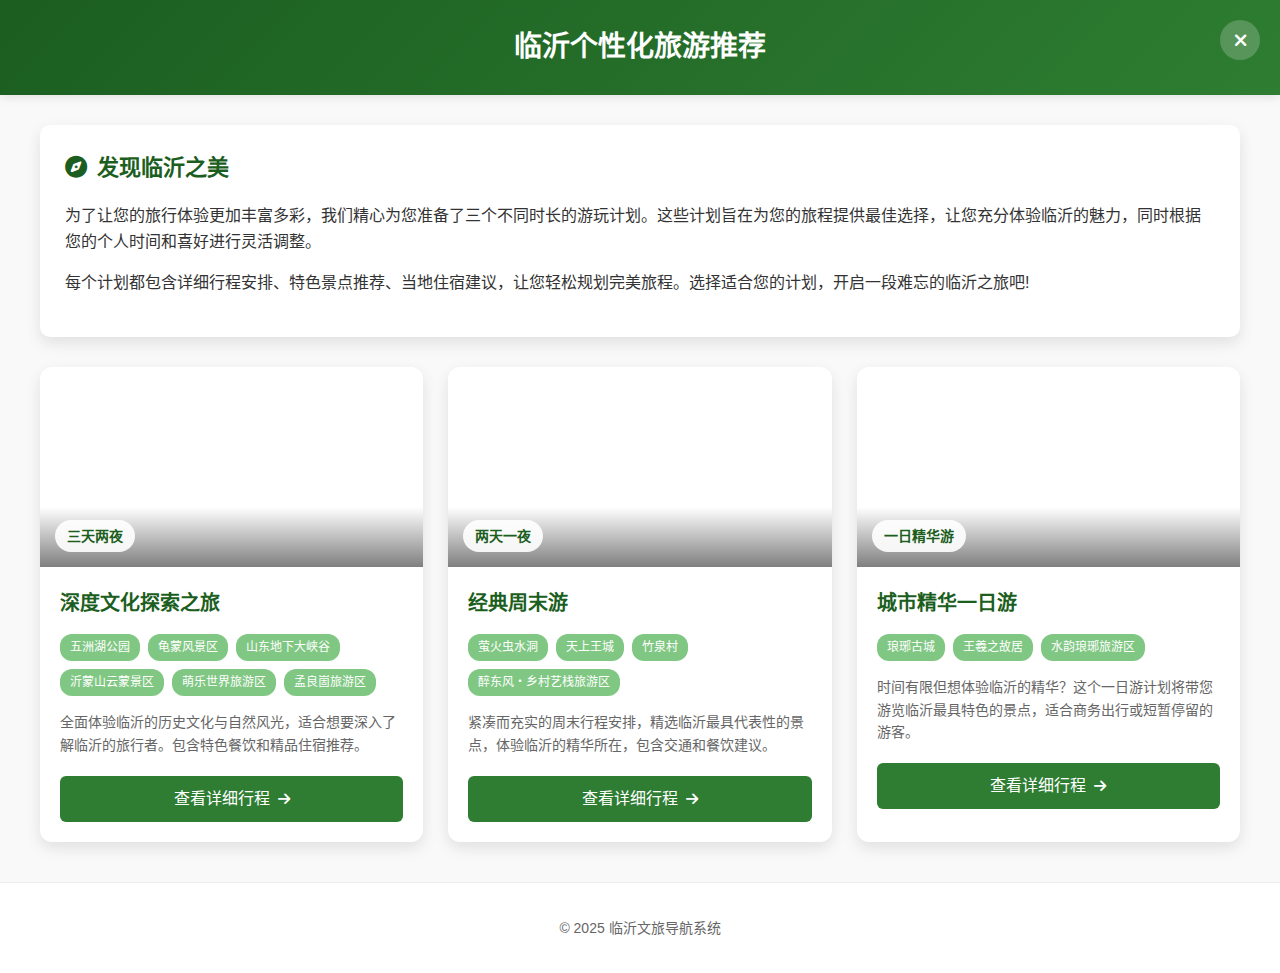
<file: services.html>
<!DOCTYPE html>
<html lang="zh-CN">

<head>
    <meta charset="UTF-8">
    <meta name="viewport" content="width=device-width, initial-scale=1.0">
    <title>临沂导航系统 - 个性化推荐</title>
    <link rel="stylesheet" href="https://cdnjs.cloudflare.com/ajax/libs/font-awesome/6.0.0-beta3/css/all.min.css">
    <style>
        :root {
            --primary-color: #2e7d32;
            --primary-dark: #1b5e20;
            --primary-light: #81c784;
            --text-color: #333;
            --light-bg: #f9f9f9;
            --card-shadow: 0 6px 15px rgba(0, 0, 0, 0.1);
        }

        body {
            font-family: 'Microsoft YaHei', 'PingFang SC', sans-serif;
            margin: 0;
            padding: 0;
            background-color: var(--light-bg);
            color: var(--text-color);
            line-height: 1.6;
        }

        .header {
            background: linear-gradient(135deg, var(--primary-dark), var(--primary-color));
            color: white;
            padding: 25px 20px;
            text-align: center;
            box-shadow: 0 2px 10px rgba(0, 0, 0, 0.1);
            position: relative;
        }

        .header h1 {
            margin: 0;
            font-size: 28px;
            font-weight: 600;
        }

        .exit-btn {
            position: absolute;
            top: 20px;
            right: 20px;
            background: rgba(255, 255, 255, 0.2);
            border: none;
            color: white;
            width: 40px;
            height: 40px;
            border-radius: 50%;
            font-size: 18px;
            cursor: pointer;
            transition: all 0.3s;
            display: flex;
            align-items: center;
            justify-content: center;
        }

        .exit-btn:hover {
            background: rgba(255, 255, 255, 0.3);
            transform: scale(1.05);
        }

        .container {
            max-width: 1200px;
            margin: 30px auto;
            padding: 0 20px;
        }

        .intro {
            background-color: white;
            padding: 25px;
            border-radius: 10px;
            box-shadow: var(--card-shadow);
            margin-bottom: 30px;
        }

        .intro h2 {
            color: var(--primary-dark);
            margin-top: 0;
            font-size: 22px;
        }

        .plans-container {
            display: grid;
            grid-template-columns: repeat(auto-fit, minmax(300px, 1fr));
            gap: 25px;
            margin-bottom: 40px;
        }

        .plan-card {
            background: white;
            border-radius: 12px;
            overflow: hidden;
            box-shadow: var(--card-shadow);
            transition: transform 0.3s, box-shadow 0.3s;
        }

        .plan-card:hover {
            transform: translateY(-8px);
            box-shadow: 0 12px 20px rgba(0, 0, 0, 0.15);
        }

        .plan-image {
            height: 200px;
            background-size: cover;
            background-position: center;
            position: relative;
        }

        .plan-image::after {
            content: '';
            position: absolute;
            bottom: 0;
            left: 0;
            right: 0;
            height: 60px;
            background: linear-gradient(to top, rgba(0, 0, 0, 0.5), transparent);
        }

        .plan-duration {
            position: absolute;
            bottom: 15px;
            left: 15px;
            background: rgba(255, 255, 255, 0.9);
            color: var(--primary-dark);
            padding: 5px 12px;
            border-radius: 20px;
            font-weight: bold;
            font-size: 14px;
            z-index: 1;
        }

        .plan-content {
            padding: 20px;
        }

        .plan-title {
            font-size: 20px;
            font-weight: 600;
            margin: 0 0 10px;
            color: var(--primary-dark);
        }

        .plan-highlights {
            display: flex;
            flex-wrap: wrap;
            gap: 8px;
            margin: 15px 0;
        }

        .highlight {
            background: var(--primary-light);
            color: white;
            padding: 4px 10px;
            border-radius: 12px;
            font-size: 12px;
        }

        .plan-desc {
            font-size: 14px;
            color: #666;
            margin-bottom: 20px;
        }

        .plan-btn {
            display: inline-flex;
            align-items: center;
            justify-content: center;
            padding: 10px 20px;
            background: var(--primary-color);
            color: white;
            text-decoration: none;
            border-radius: 6px;
            font-weight: 500;
            transition: background 0.3s;
            width: 100%;
            box-sizing: border-box;
        }

        .plan-btn i {
            margin-left: 8px;
            font-size: 14px;
        }

        .plan-btn:hover {
            background: var(--primary-dark);
        }

        .footer {
            text-align: center;
            padding: 20px;
            color: #666;
            font-size: 14px;
            background: white;
            margin-top: 40px;
            border-top: 1px solid #eee;
        }

        @media (max-width: 768px) {
            .plans-container {
                grid-template-columns: 1fr;
            }

            .header h1 {
                font-size: 24px;
                padding-right: 40px;
            }
        }
    </style>
</head>

<body>
    <div class="header">
        <h1>临沂个性化旅游推荐</h1>
        <button class="exit-btn" onclick="exitPage()">
            <i class="fas fa-times"></i>
        </button>
    </div>

    <div class="container">
        <div class="intro">
            <h2><i class="fas fa-compass" style="margin-right: 10px;"></i>发现临沂之美</h2>
            <p>为了让您的旅行体验更加丰富多彩，我们精心为您准备了三个不同时长的游玩计划。这些计划旨在为您的旅程提供最佳选择，让您充分体验临沂的魅力，同时根据您的个人时间和喜好进行灵活调整。</p>
            <p>每个计划都包含详细行程安排、特色景点推荐、当地住宿建议，让您轻松规划完美旅程。选择适合您的计划，开启一段难忘的临沂之旅吧!</p>
        </div>

        <div class="plans-container">
            <!-- 三天两夜计划 -->
            <div class="plan-card">
                <div class="plan-image"
                    style="background-image: url('https://youimg1.c-ctrip.com/target/100e14000000vtot40E72.jpg');">
                    <span class="plan-duration">三天两夜</span>
                </div>
                <div class="plan-content">
                    <h3 class="plan-title">深度文化探索之旅</h3>
                    <div class="plan-highlights">
                        <span class="highlight">五洲湖公园</span>
                        <span class="highlight">龟蒙风景区</span>
                        <span class="highlight">山东地下大峡谷</span>
                        <span class="highlight">沂蒙山云蒙景区</span>
                        <span class="highlight">萌乐世界旅游区</span>
                        <span class="highlight">孟良崮旅游区</span>
                    </div>
                    <p class="plan-desc">全面体验临沂的历史文化与自然风光，适合想要深入了解临沂的旅行者。包含特色餐饮和精品住宿推荐。</p>
                    <a href="https://www.geosceneonline.cn/geoscene/apps/storymaps/stories/7884ef30f8234254be6f42a87a8b14bb"
                        class="plan-btn">
                        查看详细行程 <i class="fas fa-arrow-right"></i>
                    </a>
                </div>
            </div>

            <!-- 两天一夜计划 -->
            <div class="plan-card">
                <div class="plan-image"
                    style="background-image: url('https://dimg04.c-ctrip.com/images/10030u000000ivstuD6B1_C_1600_1200.jpg');">
                    <span class="plan-duration">两天一夜</span>
                </div>
                <div class="plan-content">
                    <h3 class="plan-title">经典周末游</h3>
                    <div class="plan-highlights">
                        <span class="highlight">萤火虫水洞</span>
                        <span class="highlight">天上王城</span>
                        <span class="highlight">竹泉村</span>
                        <span class="highlight">醉东风・乡村艺栈旅游区</span>
                    </div>
                    <p class="plan-desc">紧凑而充实的周末行程安排，精选临沂最具代表性的景点，体验临沂的精华所在，包含交通和餐饮建议。</p>
                    <a href="https://www.geosceneonline.cn/geoscene/apps/storymaps/stories/df82678534dd4460854fd0ee4c730f57"
                        class="plan-btn">
                        查看详细行程 <i class="fas fa-arrow-right"></i>
                    </a>
                </div>
            </div>

            <!-- 一日游计划 -->
            <div class="plan-card">
                <div class="plan-image"
                    style="background-image: url('https://dimg04.c-ctrip.com/images/0103812000dcbtcmo93BD_R_1600_10000.jpg');">
                    <span class="plan-duration">一日精华游</span>
                </div>
                <div class="plan-content">
                    <h3 class="plan-title">城市精华一日游</h3>
                    <div class="plan-highlights">
                        <span class="highlight">琅琊古城</span>
                        <span class="highlight">王羲之故居</span>
                        <span class="highlight">水韵琅琊旅游区</span>
                    </div>
                    <p class="plan-desc">时间有限但想体验临沂的精华？这个一日游计划将带您游览临沂最具特色的景点，适合商务出行或短暂停留的游客。</p>
                    <a href="https://www.geosceneonline.cn/geoscene/apps/storymaps/stories/0dd5ef6c18f749ff930485cc4301a698"
                        class="plan-btn">
                        查看详细行程 <i class="fas fa-arrow-right"></i>
                    </a>
                </div>
            </div>
        </div>
    </div>

    <div class="footer">
        <p>© 2025 临沂文旅导航系统 </p>
    </div>

    <script>
        function exitPage() {
            // 尝试返回上一页，如果失败则跳转到主页
            try {
                const canGoBack = window.history.length > 1;
                if (canGoBack && confirm('确定要返回主页面吗？')) {
                    window.history.back();
                    // 3秒后检查是否还在当前页，如果还在则强制跳转
                    setTimeout(() => {
                        if (!document.hidden) {
                            window.location.href = getHomeUrl();
                        }
                    }, 3000);
                } else if (confirm('确定要返回主页面吗？')) {
                    window.location.href = getHomeUrl();
                }
            } catch (e) {
                window.location.href = getHomeUrl();
            }
        }

        function getHomeUrl() {
            // 根据当前URL结构判断主页路径
            if (window.location.pathname.includes('/personal/')) {
                return '../index.html';
            } else if (window.location.pathname.includes('/pages/')) {
                return '/index.html';
            } else {
                return 'index.html';
            }
        }

        // 添加卡片点击效果
        document.querySelectorAll('.plan-card').forEach(card => {
            card.addEventListener('click', function (e) {
                // 如果不是点击链接，则跳转到详情页
                if (!e.target.closest('a')) {
                    const link = this.querySelector('a');
                    if (link) {
                        window.location.href = link.href;
                    }
                }
            });
        });
    </script>
</body>

</html>
</file>
